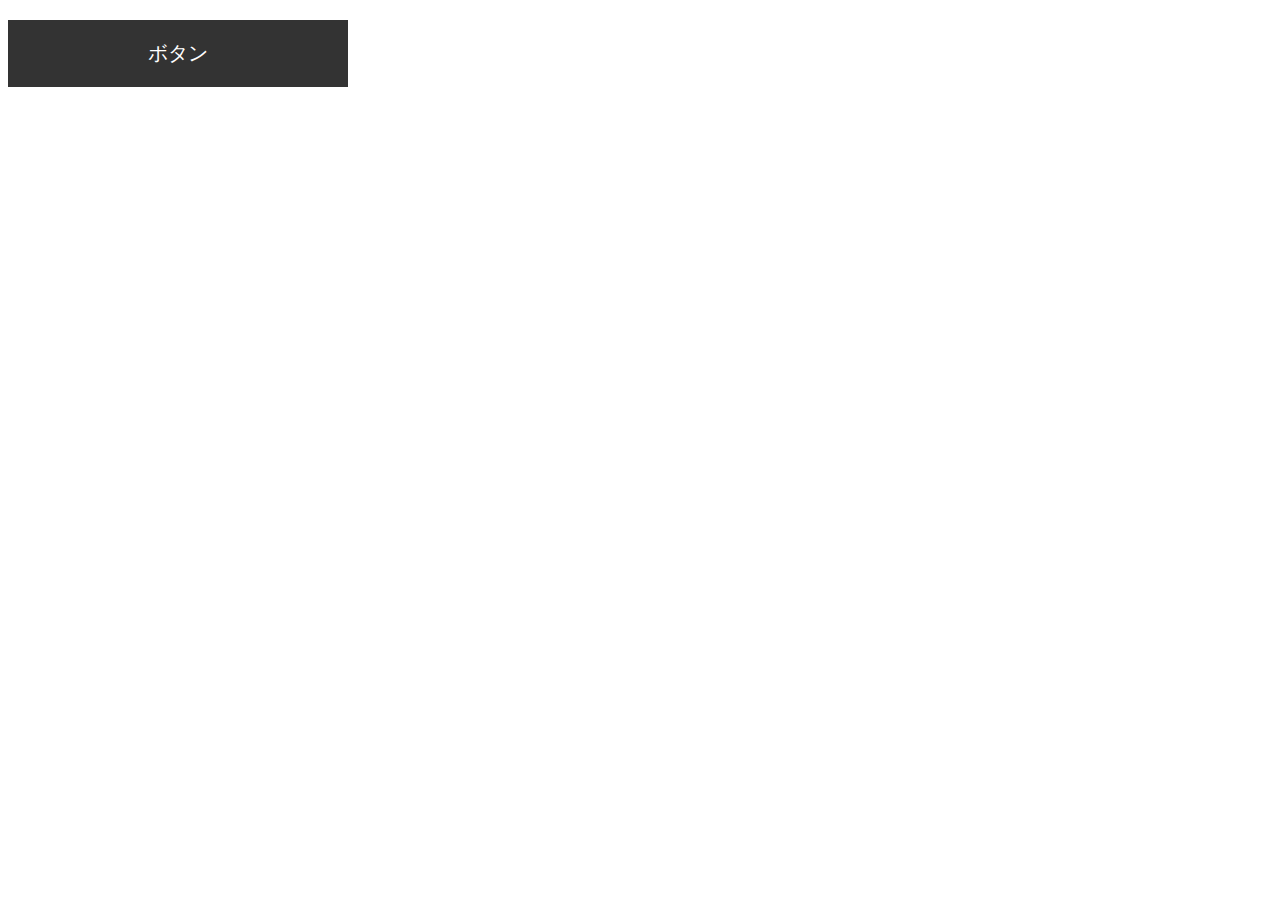
<file: app/js-works01/index.html>
<!DOCTYPE html>
<html lang="ja">
<head>
  <meta charset="UTF-8">
  <meta name="viewport" content="width=device-width, initial-scale=1.0">
  <meta http-equiv="X-UA-Compatible" content="ie=edge">
  <link rel="stylesheet" href="style.css">
  <script src="https://code.jquery.com/jquery-3.4.1.js"></script>
  <script src="./script.js"></script>
  <title>Document</title>
</head>
<body>
    <!-- スライドパネル作成 20191012 -->
    <p id="js-slide-btn" class="btn">ボタン</p>

    <p id="js-slideBox">テキストテキストテキストテキストテキストテキストテキストテキストテキストテキストテキストテキストテキストテキストテキストテキストテキストテキストテキストテキストテキストテキストテキストテキストテキストテキストテキスト</p>

</body>
</html>
</file>
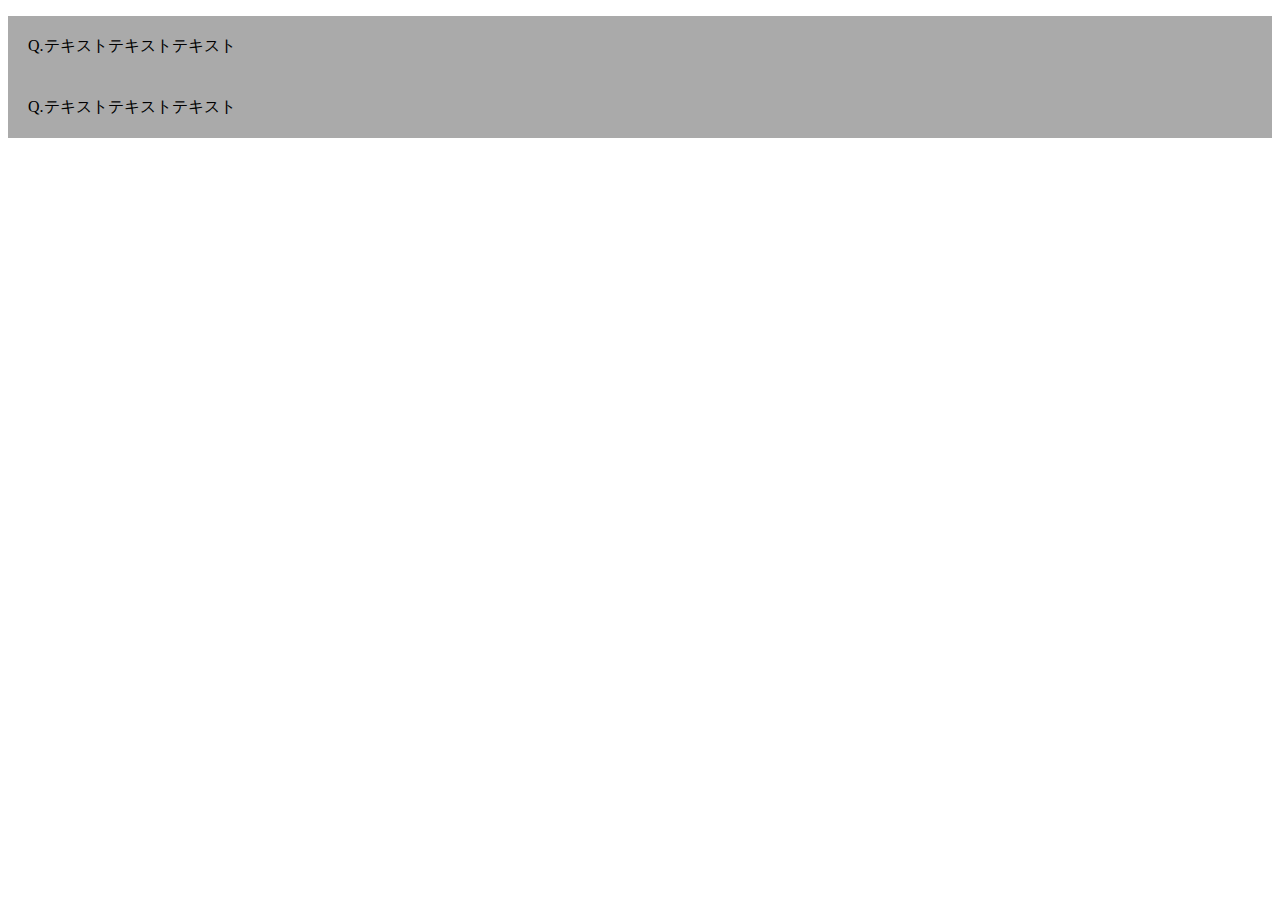
<file: app/js-works02/index.html>
<!DOCTYPE html>
<html lang="ja">
  <head>
    <meta charset="UTF-8" />
    <meta name="viewport" content="width=device-width, initial-scale=1.0" />
    <meta http-equiv="X-UA-Compatible" content="ie=edge" />
    <link rel="stylesheet" href="./style.css" />
    <script src="https://code.jquery.com/jquery-3.4.1.js"></script>
    <script src="./script.js"></script>
    <title>Document</title>
  </head>
  <body>
    <dl id="js-accordion">
      <dt>Q.テキストテキストテキスト</dt>
      <dd>A.テキストテキストテキスト</dd>
      <dt>Q.テキストテキストテキスト</dt>
      <dd>A.テキストテキストテキスト</dd>
    </dl>
  </body>
</html>
</file>
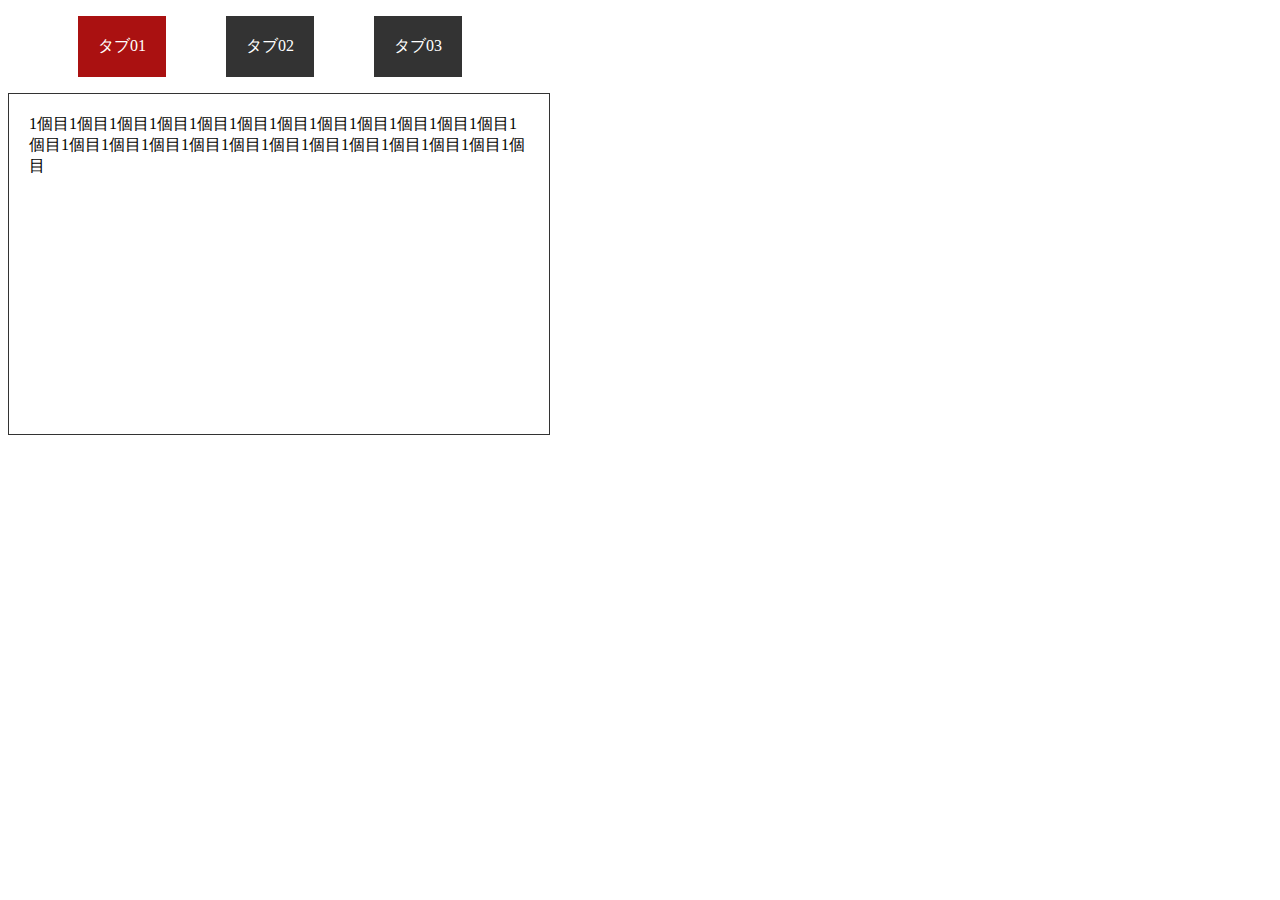
<file: app/js-works03/index.html>
<!DOCTYPE html>
<html lang="ja">
  <head>
    <meta charset="UTF-8" />
    <meta name="viewport" content="width=device-width, initial-scale=1.0" />
    <meta http-equiv="X-UA-Compatible" content="ie=edge" />
    <link rel="stylesheet" href="./style.css" />
    <script src="https://code.jquery.com/jquery-3.4.1.js"></script>
    <script src="./script.js"></script>
    <title>Document</title>
  </head>
  <body>
    <ul class="tab_btn">
      <li class="active">タブ01</li>
      <li>タブ02</li>
      <li>タブ03</li>
    </ul>

    <div id="tab_wrap">
      <div class="tab_box show">
        1個目1個目1個目1個目1個目1個目1個目1個目1個目1個目1個目1個目1個目1個目1個目1個目1個目1個目1個目1個目1個目1個目1個目1個目1個目
      </div>
      <div class="tab_box">
        2個目2個目2個目2個目2個目2個目2個目2個目2個目2個目2個目2個目2個目2個目2個目2個目2個目2個目2個目2個目2個目2個目2個目2個目2個目2個目2個目2個目2個目2個目
      </div>
      <div class="tab_box">
        3個目3個目3個目3個目3個目3個目3個目3個目3個目3個目3個目3個目3個目3個目3個目3個目3個目3個目3個目3個目3個目3個目3個目3個目3個目3個目3個目3個目3個目3個目3個目
      </div>
    </div>
  </body>
</html>
</file>
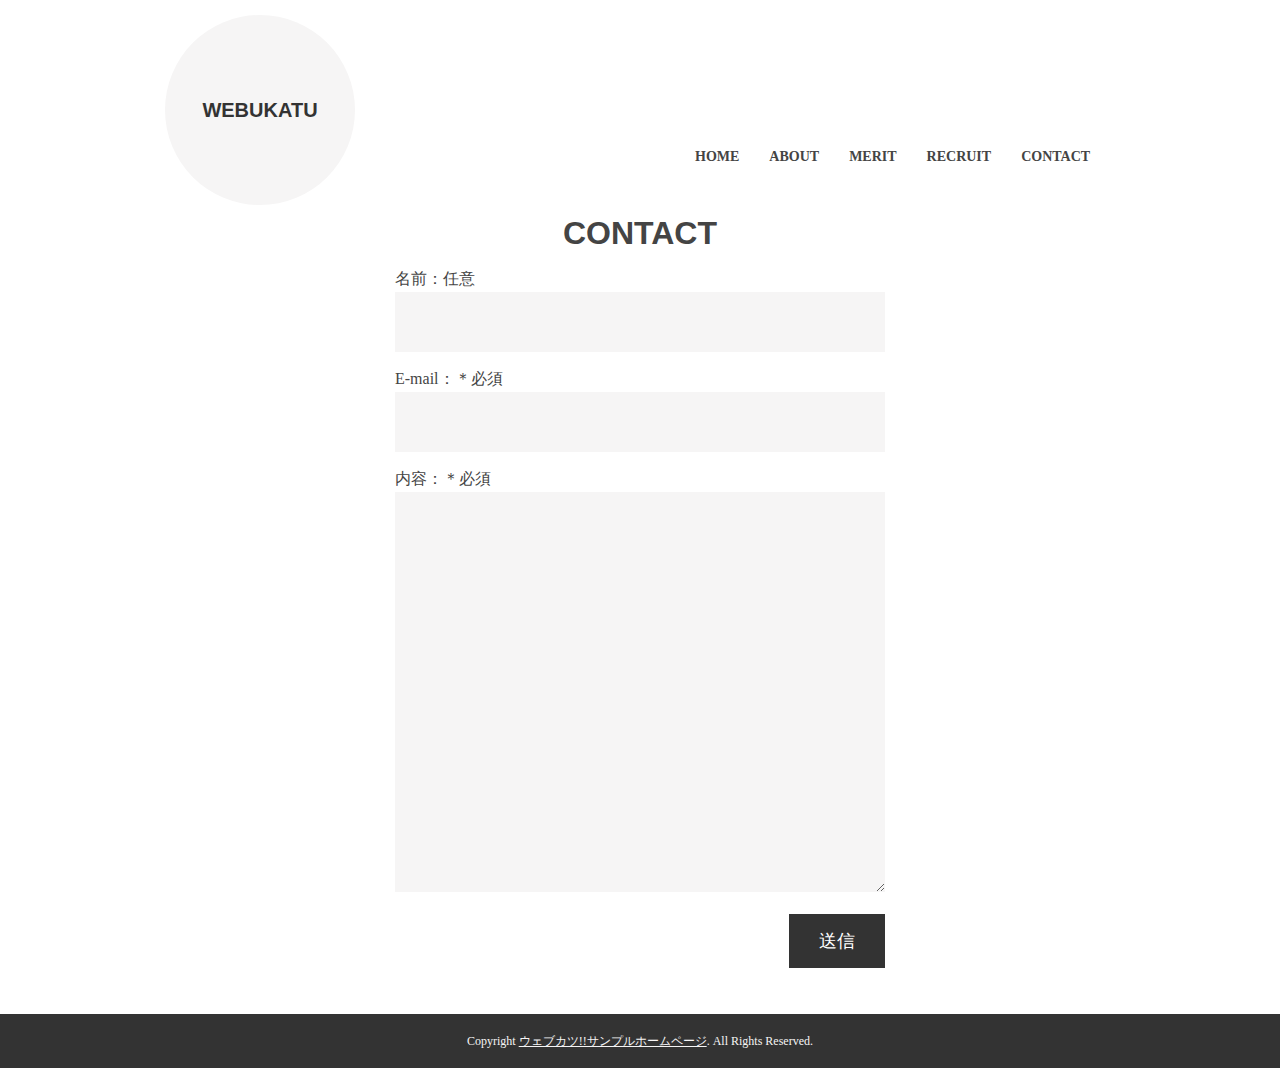
<file: app/js-works06/index.html>
<!DOCTYPE html>
<html lang="ja">
  <head>
    <meta charset="UTF-8" />
    <meta name="viewport" content="width=device-width, initial-scale=1.0" />
    <meta http-equiv="X-UA-Compatible" content="ie=edge" />
    <link rel="stylesheet" href="./style.css" />
    <title>Document</title>
  </head>
  <body>
    <header class="site-width">
      <h1><a href="index.html">WEBUKATU</a></h1>
      <nav id="top-nav">
        <ul>
          <li><a href="index.html">HOME</a></li>
          <li><a href="#about">ABOUT</a></li>
          <li><a href="#merit">MERIT</a></li>
          <li><a href="#recruit">RECRUIT</a></li>
          <li><a href="contact.html">CONTACT</a></li>
        </ul>
      </nav>
    </header>
    <div id="main">
      <!-- Contact -->
      <section id="contact" class="site-width">
        <h1 class="title">CONTACT</h1>
        <form>
          <div class="form-group">
            <label
              >名前：任意<span class="help-block"></span>
              <input type="text" name="name" class="valid-text" />
            </label>
          </div>
          <div class="form-group">
            <label
              >E-mail：＊必須<span class="help-block"></span>
              <input type="text" name="email" class="valid-email" />
            </label>
          </div>
          <div class="form-group">
            <label
              >内容：＊必須<span class="help-block"></span>
              <textarea
                cols="100"
                rows="10"
                name="comment"
                class="valid-textarea"
              ></textarea>
            </label>
          </div>
          <input type="submit" name="submit" value="送信" />
        </form>
      </section>
    </div>
    <footer>
      Copyright
      <a href="https://webukatu.com/">ウェブカツ!!サンプルホームページ</a>. All
      Rights Reserved.
    </footer>

    <script src="https://code.jquery.com/jquery-3.4.1.js"></script>
    <script src="./script.js"></script>
  </body>
</html>
</file>
<file: app/js-works01/style.css>
#js-slideBox{
	display : none;
}
.btn{
	font-size : 20px;
	width : 300px;
	padding : 20px;
	cursor : pointer;
	text-align : center;
	text-decoration : none;
	color : #ffffff;
	background : #333333;
}
</file>
<file: app/js-works02/style.css>
#js-accordion dt{
	padding : 20px;
	cursor : pointer;
	background : #aaaaaa;
}
#js-accordion dd{
	display : none;
	padding : 20px;
	background : #aa1111;
}
</file>
<file: app/js-works03/style.css>
.tab_btn{
	display : flex;
}
.tab_btn li{
	margin : 0 30px;
	padding : 20px;
	list-style : none;
	cursor : pointer;
	color : #ffffff;
	background : #333333;
}
.tab_btn li.active{
	background : #aa1111;
}
.tab_box{
	display : none;
}
@keyframes tabAnim{
	0%{
		opacity : 0;
	}
	100%{
		opacity : 1;
	}
}
.tab_box.show{
	display : block;
	animation : tabAnim ease 1s forwards;
}
#tab_wrap{
	width : 500px;
	height : 300px;
	padding : 20px;
	border : 1px solid #333333;
}
</file>
<file: app/js-works06/style.css>
body{
	line-height : 150%;
	margin : 0;
	padding : 0;
	color : #444444;
}

/*トップバナー*/
#top-baner{
	width : 100%;
}

/*ヘッダー部分*/
header{
	height : 200px;
	margin-bottom : 15px;
}
header h1{
	font-family : "Montserrat", sans-serif;
	font-size : 20px;
	line-height : 150px;
	float : left;
	width : 150px;
	height : 150px;
	margin : 15px;
	padding : 20px;
	text-align : center;
	-webkit-border-radius : 100px;
	   -moz-border-radius : 100px;
	        border-radius : 100px;
	background : #f6f5f5;
}
header h1 a{
	text-decoration : none;
	color : #333333;
}

/*ナビゲーション*/
#top-nav{
	position : relative;
	float : right;
	width : 500px;
	height : 200px;
}
nav a{
	font-size : 14px;
	font-weight : bold;
	padding : 10px 15px;
	text-decoration : none;
	color : #444444;
}
nav a:hover{
	text-decoration : underline;
}
#top-nav ul{
	position : absolute;
	right : 0;
	bottom : 0;
	width : 450px;
	height : 40px;
	list-style : none;
}
#top-nav ul li{
	float : left;
}

/*コンテンツ横幅*/
.site-width{
	width : 980px;
	margin : 0 auto;
}

section h1.title{
	font-family : "Montserrat", sans-serif;
	text-align : center;
}

/*フッター*/
footer{
	font-size : 12px;
	padding : 15px;
	text-align : center;
	color : #f6f5f5;
	background : #333333;
}
footer a{
	color : #f6f5f5;
}

/*contact*/
#contact{
	margin-bottom : 100px;
}

/*フォーム*/
form{
	width : 50%;
	margin : 0 auto;
}
input , textarea{
	font-size : 18px;
	margin-bottom : 15px;
}
input[type="text"]{
	box-sizing : border-box;
	width : 100%;
	height : 60px;
	padding : 10px;
	border : none;
	background : #f6f5f5;
}
textarea{
	box-sizing : border-box;
	width : 100%;
	height : 400px;
	padding : 10px;
	border : none;
	background : #f6f5f5;
}
input[type="submit"]{
	float : right;
	padding : 15px 30px;
	color : white;
	border : none;
	background : #333333;
}
input:-webkit-autofill{
	-webkit-box-shadow : 0 0 0 1000px #f6f5f5 inset;
}

/*バリデーション*/
.help-block{
	font-size : 14px;
	margin-left : 10px;
}
/*エラー時*/
.has-error input , .has-error textarea{
	border : 1px solid #ff4d4b;
}
.has-error .help-block , .has-error label{
	color : #ff4d4b;
}
/*サクセス時*/
.has-success input , .has-success textarea{
	border : 1px solid #2fb4ce;
}
.has-success .help-block , .has-success label{
	color : #2fb4ce;
}
</file>
